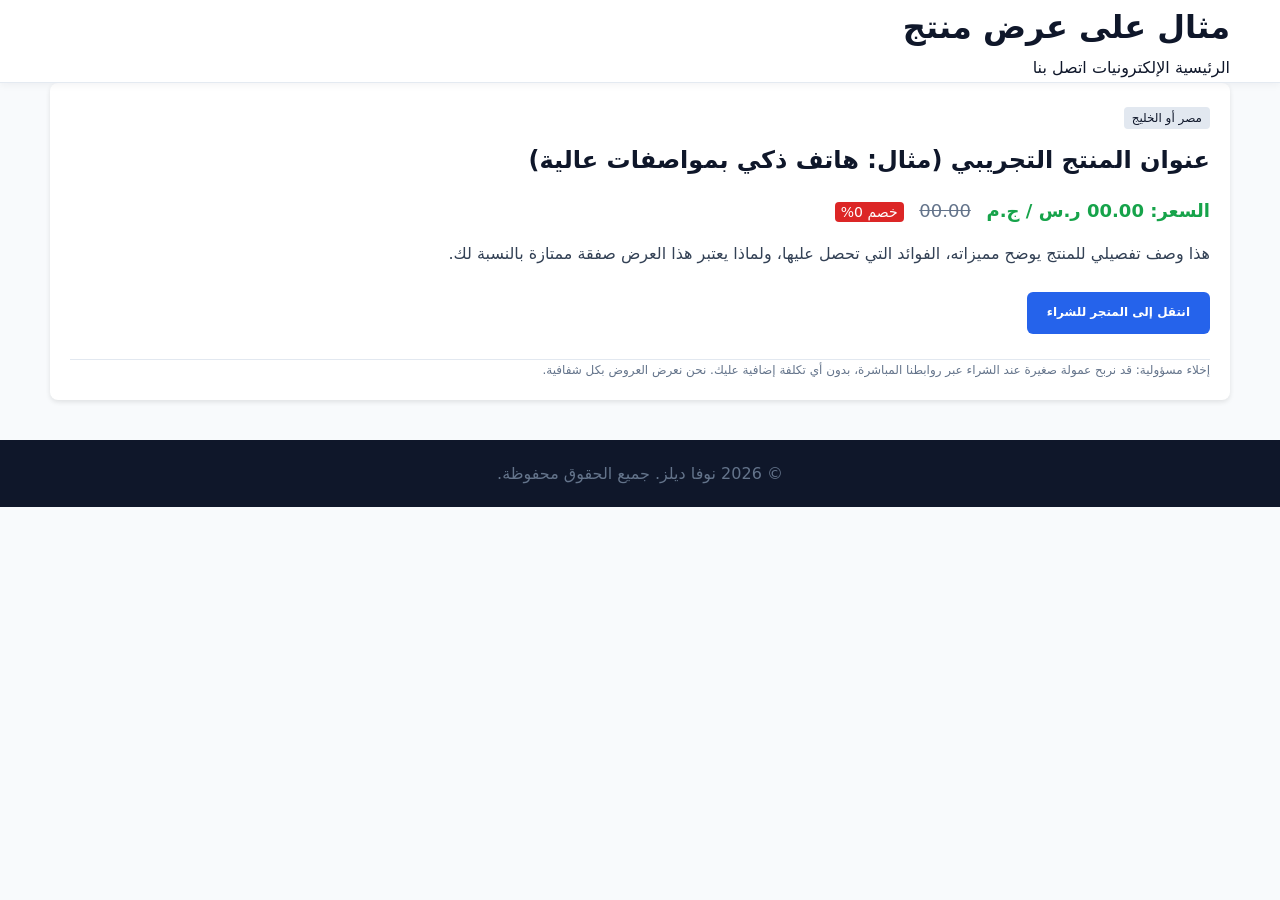
<file: deals/example-product/index.html>
<!DOCTYPE html>
<html lang="ar" dir="rtl">
<head>
    <meta charset="UTF-8">
    <meta name="viewport" content="width=device-width, initial-scale=1.0">
    <meta name="description" content="مثال على صفحة عرض منتج في نوفا ديلز، يوضح شكل العروض والخصومات والروابط التسويقية بالعمولة.">
    <link rel="canonical" href="https://moradmohammed226-byte.github.io/nova-deals/deals/example-product/">
    <title>مثال على عرض منتج | نوفا ديلز</title>
    <link rel="stylesheet" href="../../style.css">
</head>
<body>
    <header class="site-header">
        <div class="container">
            <h1>مثال على عرض منتج</h1>
            <nav>
                <a href="../../index.html">الرئيسية</a>
                <a href="../../categories/electronics.html">الإلكترونيات</a>
                <a href="../../pages/contact.html">اتصل بنا</a>
            </nav>
        </div>
    </header>

    <main class="container content-section">
        <div class="deal-single-card" style="background: #fff; padding: 20px; border-radius: 8px; box-shadow: 0 2px 5px rgba(0,0,0,0.1);">
            <span class="deal-country" style="background: #e2e8f0; padding: 4px 8px; border-radius: 4px; font-size: 12px;">مصر أو الخليج</span>
            <h2 style="margin-top: 10px;">عنوان المنتج التجريبي (مثال: هاتف ذكي بمواصفات عالية)</h2>
            
            <div class="deal-pricing" style="margin: 15px 0; font-size: 18px;">
                <span class="current-price" style="color: #16a34a; font-weight: bold;">السعر: 00.00 ر.س / ج.م</span>
                <span class="old-price" style="text-decoration: line-through; color: #64748b; margin-right: 10px;">00.00</span>
                <span class="discount-badge" style="background: #dc2626; color: white; padding: 2px 6px; border-radius: 4px; font-size: 14px; margin-right: 10px;">خصم 0%</span>
            </div>

            <p class="deal-description" style="line-height: 1.6; color: #334155;">
                هذا وصف تفصيلي للمنتج يوضح مميزاته، الفوائد التي تحصل عليها، ولماذا يعتبر هذا العرض صفقة ممتازة بالنسبة لك.
            </p>

            <div class="deal-action" style="margin-top: 25px;">
                <a href="#" class="btn-affiliate" style="background: #2563eb; color: white; padding: 10px 20px; text-decoration: none; border-radius: 6px; display: inline-block; font-weight: bold;">انتقل إلى المتجر للشراء</a>
            </div>

            <p class="affiliate-disclosure" style="font-size: 12px; color: #64748b; margin-top: 25px; border-top: 1px solid #e2e8f0; pt-2">
                إخلاء مسؤولية: قد نربح عمولة صغيرة عند الشراء عبر روابطنا المباشرة، بدون أي تكلفة إضافية عليك. نحن نعرض العروض بكل شفافية.
            </p>
        </div>
    </main>

    <footer class="site-footer" style="margin-top: 40px; text-align: center; padding: 20px 0; color: #64748b;">
        <div class="container">
            <p>&copy; 2026 نوفا ديلز. جميع الحقوق محفوظة.</p>
        </div>
    </footer>
</body>
</html>
</file>
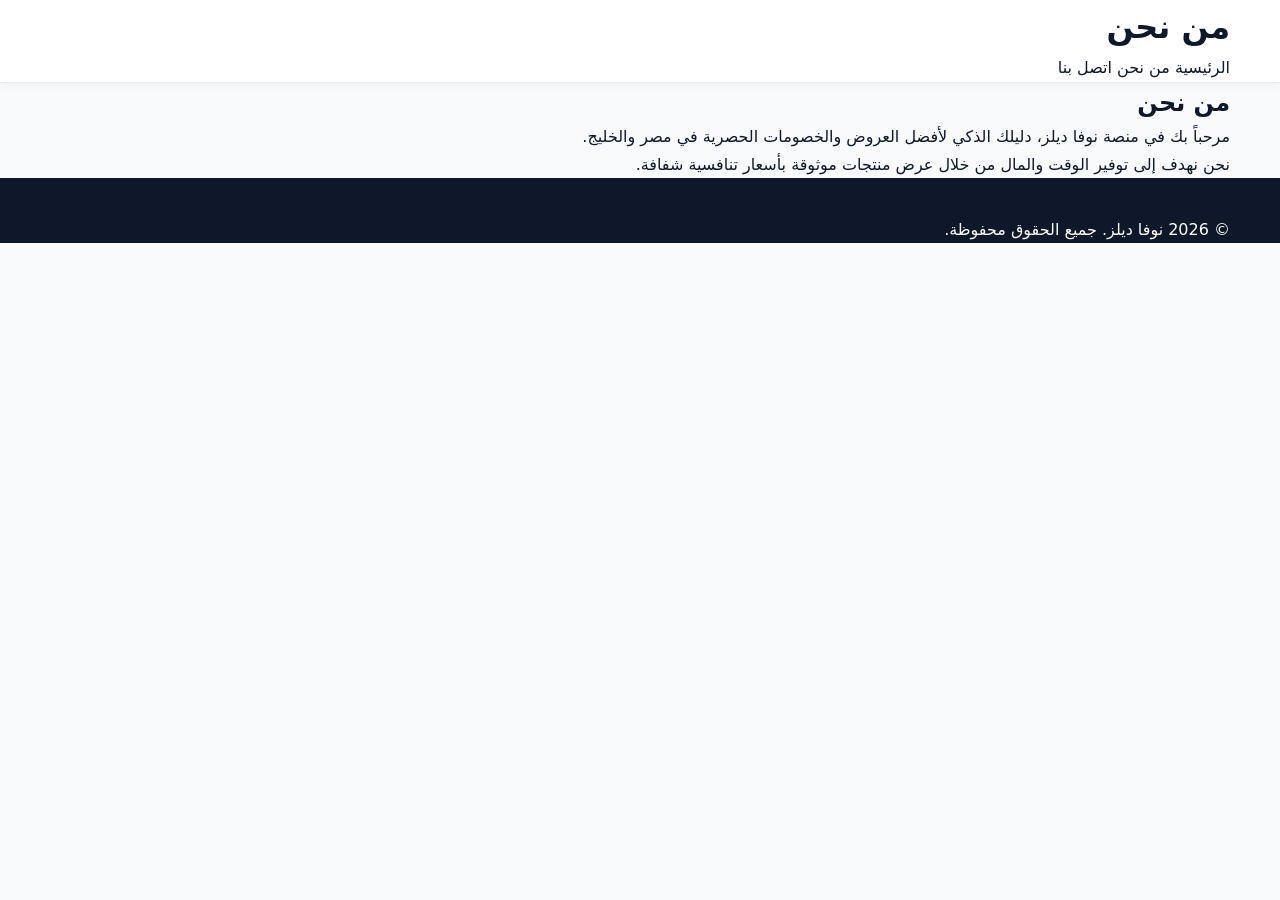
<file: pages/about.html>
<!DOCTYPE html>
<html lang="ar" dir="rtl">
<head>
    <meta charset="UTF-8">
    <meta name="viewport" content="width=device-width, initial-scale=1.0">
    <meta name="description" content="تعرف على نوفا ديلز، منصة تساعدك على اكتشاف العروض والخصومات في مصر والخليج وتوفير الوقت والمال.">
    <link rel="canonical" href="https://moradmohammed226-byte.github.io/nova-deals/pages/about.html">
    <title>من نحن | نوفا ديلز</title>
    <link rel="stylesheet" href="../style.css">
</head>
<body>
    <header class="site-header">
        <div class="container">
            <h1>من نحن</h1>
            <nav>
                <a href="../index.html">الرئيسية</a>
                <a href="about.html">من نحن</a>
                <a href="contact.html">اتصل بنا</a>
            </nav>
        </div>
    </header>

    <main class="container content-section">
        <h2>من نحن</h2>
        <p>مرحباً بك في منصة نوفا ديلز، دليلك الذكي لأفضل العروض والخصومات الحصرية في مصر والخليج.</p>
        <p>نحن نهدف إلى توفير الوقت والمال من خلال عرض منتجات موثوقة بأسعار تنافسية شفافة.</p>
    </main>

    <footer class="site-footer">
        <div class="container">
            <p>&copy; 2026 نوفا ديلز. جميع الحقوق محفوظة.</p>
        </div>
    </footer>
</body>
</html>
</file>
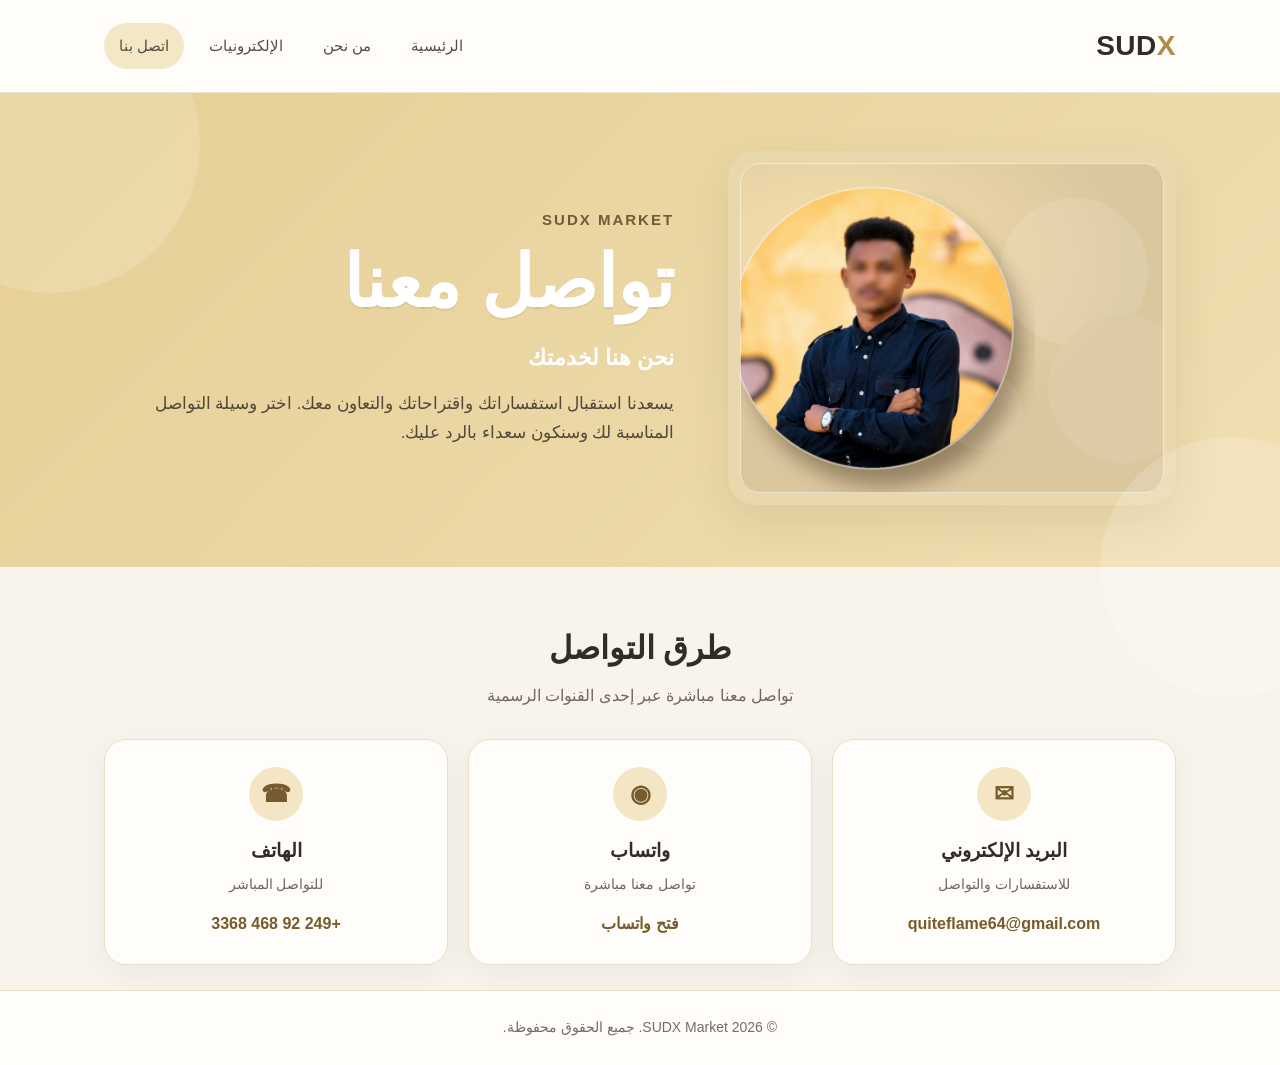
<file: pages/contact.html>
<!doctype html>
<html lang="ar" dir="rtl">
<head>
  <meta charset="utf-8">
  <meta name="viewport" content="width=device-width, initial-scale=1">
  <meta name="description" content="تواصل مع SUDX Market للاستفسارات والاقتراحات والتعاون التجاري عبر قنوات التواصل الرسمية.">
  <link rel="canonical" href="https://moradmohammed226-byte.github.io/nova-deals/pages/contact.html">
  <title>اتصل بنا | SUDX Market</title>
  <style>
    :root{
      --ink:#302c27;
      --muted:#6f675d;
      --cream:#f8f4ec;
      --sand:#ead7a7;
      --sand2:#f2e2b9;
      --line:#eadfca;
      --white:#fffdf9;
      --accent:#b08b43;
      --shadow:0 16px 45px rgba(76,57,24,.10);
    }
    *{box-sizing:border-box}
    html{scroll-behavior:smooth}
    body{margin:0;background:var(--cream);color:var(--ink);font-family:Tahoma,Arial,sans-serif;line-height:1.7}
    a{color:inherit;text-decoration:none}
    .site-header{background:#fffdf9;border-bottom:1px solid #eee6d8}
    .nav{max-width:1120px;margin:auto;padding:22px 24px;display:flex;align-items:center;justify-content:space-between;gap:28px}
    .brand{font-size:28px;font-weight:900;letter-spacing:.5px}
    .brand span:last-child{color:var(--accent)}
    .nav-links{display:flex;align-items:center;gap:10px;flex-wrap:wrap}
    .nav-links a{padding:10px 15px;border-radius:28px;color:#554e45;font-size:15px}
    .nav-links a:hover,.nav-links .active{background:#f4e7c6}
    main{overflow:hidden}
    .hero-wrap{background:linear-gradient(135deg,#e6cf96,#f0dfb3);position:relative}
    .hero-wrap:before,.hero-wrap:after{content:"";position:absolute;border-radius:50%;background:rgba(255,255,255,.16);pointer-events:none}
    .hero-wrap:before{width:300px;height:300px;left:-100px;top:-100px}
    .hero-wrap:after{width:260px;height:260px;right:-80px;bottom:-130px}
    .hero{max-width:1120px;margin:auto;padding:58px 24px 62px;display:grid;grid-template-columns:minmax(0,1.12fr) minmax(320px,.88fr);align-items:center;gap:54px;direction:ltr}
    .hero-copy{direction:rtl;text-align:right;padding:10px 0}
    .eyebrow{font-size:15px;font-weight:800;letter-spacing:2px;color:#6f5b36;margin-bottom:12px}
    h1{font-size:clamp(42px,6vw,72px);line-height:1.05;margin:0 0 18px;font-weight:900;color:#fff;text-shadow:0 2px 1px rgba(78,59,25,.08)}
    .hero-sub{font-size:22px;font-weight:800;color:#fff;margin:0 0 14px}
    .hero-text{max-width:560px;margin:0;color:#51483b;font-size:17px}
    .hero-image{direction:rtl;background:#ead8ad;border-radius:28px;padding:12px;box-shadow:var(--shadow);position:relative}
    .hero-image img{display:block;width:100%;height:330px;object-fit:cover;object-position:center 32%;border-radius:20px}
    .hero-image:after{content:"";position:absolute;inset:12px;border:1px solid rgba(255,255,255,.55);border-radius:20px;pointer-events:none}
    .contact-section{max-width:1120px;margin:auto;padding:54px 24px 25px}
    .section-heading{text-align:center;margin-bottom:30px}
    .section-heading h2{margin:0 0 7px;font-size:32px}
    .section-heading p{margin:0;color:var(--muted)}
    .cards{display:grid;grid-template-columns:repeat(3,1fr);gap:20px}
    .card{background:var(--white);border:1px solid var(--line);border-radius:22px;padding:27px 22px;text-align:center;box-shadow:0 10px 30px rgba(61,48,28,.06)}
    .icon{width:54px;height:54px;margin:0 auto 14px;border-radius:50%;display:grid;place-items:center;background:#f4e6c4;color:#755b2d;font-size:24px;font-weight:900}
    .card h3{margin:0 0 6px;font-size:19px}
    .card p{margin:0 0 13px;color:var(--muted);font-size:14px}
    .card a{font-weight:800;color:#775b2b;overflow-wrap:anywhere}
    .buttons{display:flex;gap:10px;flex-wrap:wrap}
    .btn{display:inline-block;padding:11px 18px;border-radius:24px;font-weight:800}
    .btn.primary{background:#b08b43;color:white}
    .btn.secondary{background:#f2e4c5;color:#644d27}
    footer{border-top:1px solid var(--line);padding:25px 20px;text-align:center;color:#756d62;background:#fffdf9;font-size:14px}
    @media(max-width:800px){
  .nav{flex-direction:column;padding:10px 14px;gap:6px}
  .brand{font-size:21px}
  .nav-links{justify-content:center;gap:4px}
  .nav-links a{padding:5px 8px;font-size:12px}

  .hero{
    display:flex;
    flex-direction:column;
    align-items:center;
    justify-content:center;
    width:calc(100% - 8px);
    margin:0 auto;
    padding:10px 14px 12px;
    gap:5px;
    direction:rtl;
    background:linear-gradient(135deg,#d8bf87,#ead9ad);
    border-radius:18px;
    box-sizing:border-box;
    box-shadow:0 6px 18px rgba(61,48,28,.08);
  }

  .hero-image{
    order:-1;
    width:58px;
    height:58px;
    margin:0 auto 1px;
    padding:4px;
    border-radius:50%;
    box-sizing:border-box;
  }

  .hero-image img{
    width:100%;
    height:100%;
    display:block;
    object-fit:cover;
    object-position:center;
    border-radius:50%;
  }

  .hero-image:after{
    inset:4px;
    border-radius:50%;
  }

  .hero-copy{
    text-align:center;
    padding:0;
    width:100%;
  }

  .eyebrow{
    font-size:10px;
    margin-bottom:1px;
    letter-spacing:1.2px;
  }

  h1{
    font-size:1.55rem;
    line-height:1.1;
    margin:1px 0 2px;
  }

  .hero-sub{
    font-size:13px;
    margin:0 0 2px;
  }

  .hero-text{
    max-width:100%;
    margin:0 auto;
    font-size:11px;
    line-height:1.4;
  }

  .contact-section{padding:18px 16px 14px}
  .section-heading{margin-bottom:10px}
  .section-heading h2{font-size:23px;margin-bottom:2px}
  .section-heading p{font-size:12px}
  .cards{grid-template-columns:repeat(2,1fr);gap:7px}
  .card{border-radius:14px;padding:10px 14px}
  .icon{width:36px;height:36px;margin-bottom:4px;font-size:17px}
  .card h3{margin-bottom:2px;font-size:16px}
  .card p{margin-bottom:4px;font-size:12px}
  .card a{font-size:13px}
}
  </style>
</head>
<body>
<header class="site-header">
  <nav class="nav">
    <a class="brand" href="../index.html">SUD<span>X</span></a>
    <div class="nav-links">
      <a href="../index.html">الرئيسية</a>
      <a href="about.html">من نحن</a>
      <a href="../categories/electronics.html">الإلكترونيات</a>
      <a class="active" href="contact.html">اتصل بنا</a>
    </div>
  </nav>
</header>

<main>
  <section class="hero-wrap">
    <div class="hero">
      <div class="hero-copy">
        <div class="eyebrow">SUDX MARKET</div>
        <h1>تواصل معنا</h1>
        <p class="hero-sub">نحن هنا لخدمتك</p>
        <p class="hero-text">يسعدنا استقبال استفساراتك واقتراحاتك والتعاون معك. اختر وسيلة التواصل المناسبة لك وسنكون سعداء بالرد عليك.</p>
      </div>
      <div class="hero-image">
        <img src="../assets/sudx-founder-contact.png" alt="صورة مؤسس SUDX">
      </div>
    </div>
  </section>

  <section class="contact-section">
    <div class="section-heading">
      <h2>طرق التواصل</h2>
      <p>تواصل معنا مباشرة عبر إحدى القنوات الرسمية</p>
    </div>
    <div class="cards">
      <article class="card">
        <div class="icon">✉</div>
        <h3>البريد الإلكتروني</h3>
        <p>للاستفسارات والتواصل</p>
        <a href="mailto:quiteflame64@gmail.com">quiteflame64@gmail.com</a>
      </article>
      <article class="card">
        <div class="icon">◉</div>
        <h3>واتساب</h3>
        <p>تواصل معنا مباشرة</p>
        <a href="https://whatsapp.com/dl/" target="_blank" rel="noopener noreferrer">فتح واتساب</a>
      </article>
      <article class="card">
        <div class="icon">☎</div>
        <h3>الهاتف</h3>
        <p>للتواصل المباشر</p>
        <a href="tel:+249924683368">+249 92 468 3368</a>
      </article>
    </div>
  </section>

  
</main>

<footer>© 2026 SUDX Market. جميع الحقوق محفوظة.</footer>
</body>
</html>
</file>
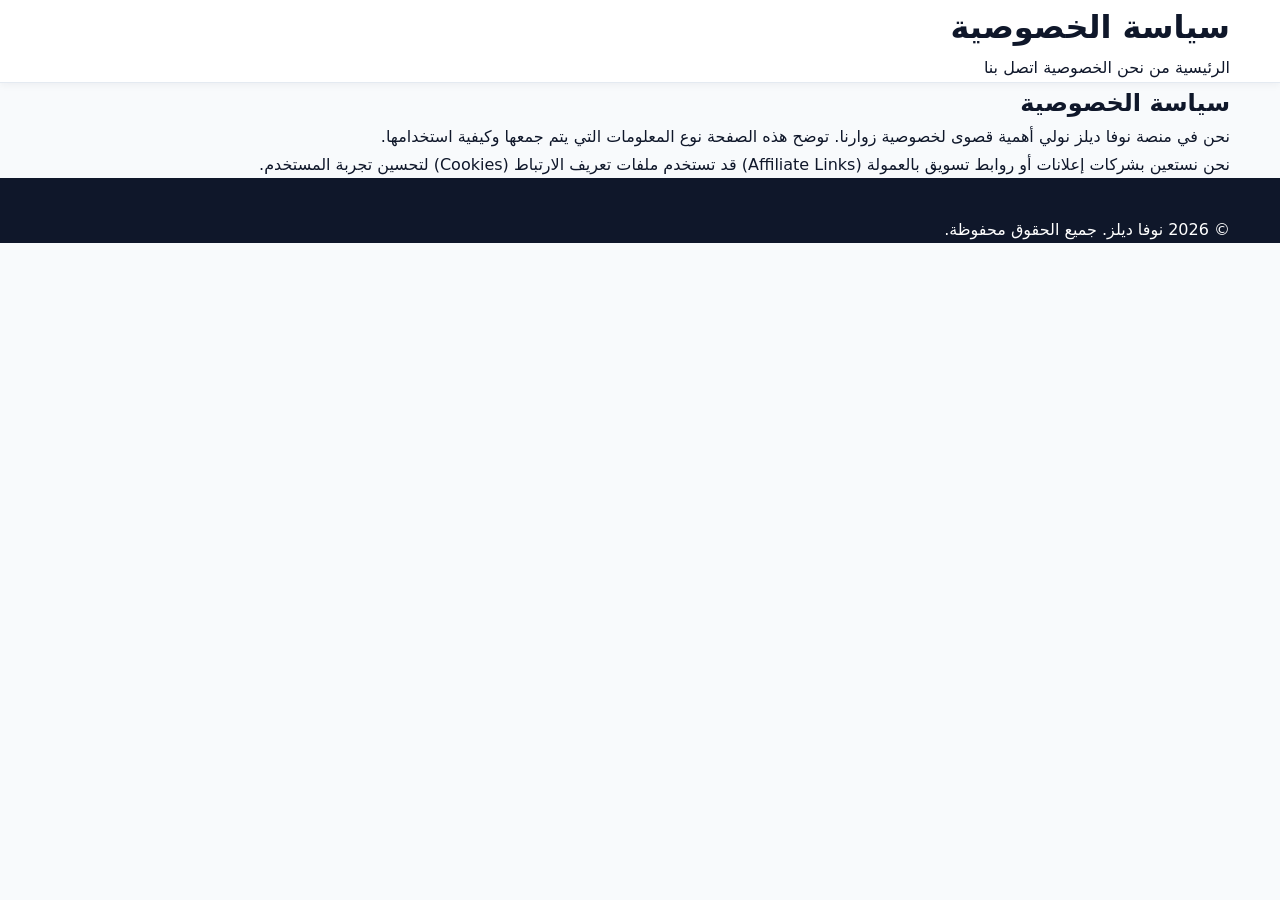
<file: pages/privacy.html>
<!DOCTYPE html>
<html lang="ar" dir="rtl">
<head>
    <meta charset="UTF-8">
    <meta name="viewport" content="width=device-width, initial-scale=1.0">
    <meta name="description" content="تعرف على سياسة الخصوصية في نوفا ديلز وكيفية التعامل مع المعلومات وملفات تعريف الارتباط وروابط التسويق بالعمولة.">
<link rel="canonical" href="https://moradmohammed226-byte.github.io/nova-deals/pages/privacy.html">
<title>سياسة الخصوصية | نوفا ديلز</title>
    <link rel="stylesheet" href="../style.css">
</head>
<body>
    <header class="site-header">
        <div class="container">
            <h1>سياسة الخصوصية</h1>
            <nav>
                <a href="../index.html">الرئيسية</a>
                <a href="about.html">من نحن</a>
                <a href="privacy.html">الخصوصية</a>
                <a href="contact.html">اتصل بنا</a>
            </nav>
        </div>
    </header>

    <main class="container content-section">
        <h2>سياسة الخصوصية</h2>
        <p>نحن في منصة نوفا ديلز نولي أهمية قصوى لخصوصية زوارنا. توضح هذه الصفحة نوع المعلومات التي يتم جمعها وكيفية استخدامها.</p>
        <p>نحن نستعين بشركات إعلانات أو روابط تسويق بالعمولة (Affiliate Links) قد تستخدم ملفات تعريف الارتباط (Cookies) لتحسين تجربة المستخدم.</p>
    </main>

    <footer class="site-footer">
        <div class="container">
            <p>&copy; 2026 نوفا ديلز. جميع الحقوق محفوظة.</p>
        </div>
    </footer>
</body>
</html>
</file>
<file: style.css>
:root {
    --primary: #0f766e;
    --primary-dark: #115e59;
    --primary-soft: #f0fdfa;
    --accent: #f59e0b;
    --success: #10b981;
    --danger: #ef4444;

    --bg: #f8fafc;
    --surface: #ffffff;
    --surface-soft: #f1f5f9;

    --text: #0f172a;
    --text-soft: #475569;
    --text-muted: #64748b;

    --border: #e2e8f0;

    --shadow-sm: 0 2px 8px rgba(15, 23, 42, .05);
    --shadow-md: 0 8px 24px rgba(15, 23, 42, .08);
    --shadow-lg: 0 18px 45px rgba(15, 23, 42, .12);

    --radius-sm: 10px;
    --radius-md: 16px;
    --radius-lg: 22px;
    --radius-xl: 28px;
    --pill: 999px;

    --container: 1180px;
    --transition: .25s ease;
}

*,
*::before,
*::after {
    box-sizing: border-box;
    margin: 0;
    padding: 0;
}

html {
    scroll-behavior: smooth;
    -webkit-text-size-adjust: 100%;
}

body {
    min-height: 100vh;
    background: var(--bg);
    color: var(--text);
    font-family:
        system-ui,
        -apple-system,
        BlinkMacSystemFont,
        "Segoe UI",
        Roboto,
        Arial,
        sans-serif;
    line-height: 1.7;
    direction: rtl;
    text-align: right;
    overflow-x: hidden;
}

a {
    color: inherit;
    text-decoration: none;
}

button,
input {
    font: inherit;
}

.container {
    width: min(100% - 32px, var(--container));
    margin-inline: auto;
}

/* =========================
   TOP BAR
========================= */

.topbar {
    background: linear-gradient(135deg, #115e59, #0f766e);
    color: #fff;
    text-align: center;
    padding: 8px 16px;
    font-size: 13px;
    font-weight: 700;
}

/* =========================
   HEADER
========================= */

.site-header {
    position: sticky;
    top: 0;
    z-index: 100;
    background: rgba(255, 255, 255, .94);
    backdrop-filter: blur(14px);
    -webkit-backdrop-filter: blur(14px);
    border-bottom: 1px solid rgba(226, 232, 240, .9);
    box-shadow: var(--shadow-sm);
}

.header-inner {
    display: grid;
    grid-template-columns: 1fr auto;
    gap: 12px;
    align-items: center;
    padding-block: 12px;
}

.brand {
    display: inline-flex;
    align-items: center;
    gap: 9px;
    font-size: 21px;
    font-weight: 900;
    white-space: nowrap;
}

.brand strong {
    color: var(--primary);
}

.brand-icon {
    width: 38px;
    height: 38px;
    display: grid;
    place-items: center;
    border-radius: 12px;
    color: #fff;
    background: linear-gradient(135deg, var(--primary), #0f766e);
    box-shadow: 0 7px 18px rgba(37, 99, 235, .25);
}

.header-deals {
    padding: 8px 13px;
    border-radius: var(--pill);
    background: var(--primary-soft);
    color: var(--primary);
    font-size: 13px;
    font-weight: 800;
    white-space: nowrap;
}

.search-box {
    grid-column: 1 / -1;
    display: flex;
    align-items: center;
    width: 100%;
    height: 46px;
    background: var(--surface-soft);
    border: 1px solid var(--border);
    border-radius: var(--pill);
    padding-inline-start: 15px;
    overflow: hidden;
    transition: var(--transition);
}

.search-box:focus-within {
    background: #fff;
    border-color: var(--primary);
    box-shadow: 0 0 0 4px rgba(15, 118, 110, .12);
}

.search-box input {
    width: 100%;
    min-width: 0;
    border: 0;
    outline: 0;
    background: transparent;
    color: var(--text);
    padding: 0 14px;
}

.search-box input::placeholder {
    color: #94a3b8;
}

.search-box button {
    width: 46px;
    height: 46px;
    flex-shrink: 0;
    border: 0;
    background: var(--primary);
    color: #fff;
    cursor: pointer;
    font-size: 24px;
    transition: var(--transition);
}

.search-box button:hover {
    background: var(--primary-dark);
}

.main-nav {
    grid-column: 1 / -1;
    display: flex;
    gap: 6px;
    overflow-x: auto;
    scrollbar-width: none;
    padding: 2px 0 3px;
    scroll-snap-type: x proximity;
}

.main-nav::-webkit-scrollbar {
    display: none;
}

.main-nav a {
    flex: 0 0 auto;
    padding: 8px 13px;
    border-radius: var(--pill);
    color: var(--text-soft);
    font-size: 13px;
    font-weight: 750;
    white-space: nowrap;
    scroll-snap-align: start;
    transition: var(--transition);
}

.main-nav a:hover {
    color: var(--primary);
    background: var(--primary-soft);
}

.main-nav a.active {
    color: #fff;
    background: var(--primary);
    box-shadow: 0 5px 14px rgba(37, 99, 235, .2);
}

/* =========================
   HERO
========================= */

.hero {
    position: relative;
    overflow: hidden;
    color: #fff;
    background:
        radial-gradient(circle at 85% 20%, rgba(255,255,255,.13), transparent 30%),
        linear-gradient(135deg, #134e4a, #115e59 58%, #0f766e);
}

.hero-inner {
    display: grid;
    gap: 30px;
    align-items: center;
    padding-block: 48px;
}

.hero-content {
    max-width: 680px;
}

.hero-badge {
    display: inline-flex;
    align-items: center;
    padding: 7px 13px;
    border: 1px solid rgba(255,255,255,.2);
    border-radius: var(--pill);
    background: rgba(255,255,255,.1);
    color: #fff;
    font-size: 12px;
    font-weight: 800;
}

.hero h1 {
    margin-top: 16px;
    font-size: clamp(32px, 8vw, 58px);
    line-height: 1.18;
    letter-spacing: -.8px;
    font-weight: 900;
}

.hero h1 span {
    display: block;
    color: #fbbf24;
}

.hero-content > p {
    max-width: 570px;
    margin-top: 16px;
    color: rgba(255,255,255,.82);
    font-size: 16px;
}

.hero-actions {
    display: flex;
    flex-wrap: wrap;
    gap: 10px;
    margin-top: 24px;
}

.btn-primary,
.btn-secondary {
    display: inline-flex;
    align-items: center;
    justify-content: center;
    min-height: 46px;
    padding: 10px 19px;
    border-radius: var(--pill);
    font-size: 14px;
    font-weight: 800;
    transition: var(--transition);
}

.btn-primary {
    background: #fff;
    color: var(--primary-dark);
    box-shadow: 0 8px 20px rgba(0,0,0,.12);
}

.btn-primary:hover {
    transform: translateY(-2px);
    box-shadow: 0 12px 28px rgba(0,0,0,.18);
}

.btn-secondary {
    border: 1px solid rgba(255,255,255,.35);
    color: #fff;
    background: rgba(255,255,255,.08);
}

.btn-secondary:hover {
    background: rgba(255,255,255,.16);
}

.hero-trust {
    display: flex;
    flex-wrap: wrap;
    gap: 28px;
    margin-top: 28px;
}

.hero-trust div {
    display: flex;
    flex-direction: column;
}

.hero-trust strong {
    color: #fff;
    font-size: 21px;
    font-weight: 900;
}

.hero-trust span {
    color: rgba(255,255,255,.65);
    font-size: 12px;
}

.hero-card {
    display: none;
    position: relative;
    max-width: 360px;
    margin-inline: auto;
    padding: 22px;
    border: 1px solid rgba(255,255,255,.2);
    border-radius: var(--radius-xl);
    background: rgba(255,255,255,.1);
    backdrop-filter: blur(12px);
    box-shadow: var(--shadow-lg);
}

.hero-card-badge {
    position: absolute;
    top: 18px;
    inset-inline-start: 18px;
    padding: 6px 10px;
    border-radius: var(--pill);
    background: #ef4444;
    color: #fff;
    font-size: 11px;
    font-weight: 900;
}

.hero-product-icon {
    height: 190px;
    display: grid;
    place-items: center;
    border-radius: var(--radius-lg);
    background: linear-gradient(135deg, #ccfbf1, #d1fae5);
    font-size: 78px;
}

.hero-card-category {
    display: block;
    margin-top: 17px;
    color: #99f6e4;
    font-size: 12px;
    font-weight: 800;
}

.hero-card h2 {
    margin-top: 6px;
    font-size: 22px;
    line-height: 1.4;
}

.hero-card p {
    margin-top: 5px;
    color: rgba(255,255,255,.7);
    font-size: 13px;
}

.hero-price {
    display: flex;
    align-items: center;
    justify-content: space-between;
    margin-top: 18px;
    padding-top: 15px;
    border-top: 1px solid rgba(255,255,255,.14);
}

.hero-price span {
    color: rgba(255,255,255,.7);
    font-size: 12px;
}

.hero-price strong {
    color: #fbbf24;
    font-size: 30px;
}

/* =========================
   SECTIONS
========================= */

.section {
    padding-block: 48px;
}

.section-heading {
    display: flex;
    align-items: flex-end;
    justify-content: space-between;
    gap: 16px;
    margin-bottom: 22px;
}

.section-label {
    display: inline-block;
    margin-bottom: 5px;
    color: var(--primary);
    font-size: 12px;
    font-weight: 900;
}

.section-heading h2 {
    color: var(--text);
    font-size: clamp(23px, 5vw, 32px);
    line-height: 1.25;
    font-weight: 900;
}

.section-note {
    padding: 7px 11px;
    border-radius: var(--pill);
    background: #fff7ed;
    color: #c2410c;
    font-size: 11px;
    font-weight: 800;
    white-space: nowrap;
}

/* =========================
   CATEGORIES
========================= */

.category-grid {
    display: grid;
    grid-template-columns: repeat(2, 1fr);
    gap: 11px;
}

.category-card {
    min-width: 0;
    display: flex;
    flex-direction: column;
    align-items: center;
    text-align: center;
    padding: 18px 10px;
    background: var(--surface);
    border: 1px solid var(--border);
    border-radius: var(--radius-md);
    box-shadow: var(--shadow-sm);
    transition: var(--transition);
}

.category-card:hover {
    transform: translateY(-3px);
    border-color: #99f6e4;
    box-shadow: var(--shadow-md);
}

.category-card span {
    display: grid;
    place-items: center;
    width: 48px;
    height: 48px;
    margin-bottom: 8px;
    border-radius: 14px;
    background: var(--primary-soft);
    font-size: 24px;
}

.category-card strong {
    font-size: 14px;
    font-weight: 850;
}

.category-card small {
    margin-top: 2px;
    color: var(--text-muted);
    font-size: 11px;
}

/* =========================
   DEALS
========================= */

.deals-section {
    background: #f1f5f9;
}

.deals-grid {
    display: grid;
    grid-template-columns: 1fr;
    gap: 16px;
}

.deal-card {
    display: flex;
    flex-direction: column;
    min-width: 0;
    overflow: hidden;
    background: var(--surface);
    border: 1px solid var(--border);
    border-radius: var(--radius-lg);
    box-shadow: var(--shadow-sm);
    transition: var(--transition);
}

.deal-card:hover {
    transform: translateY(-4px);
    box-shadow: var(--shadow-lg);
}

.deal-image {
    height: 170px;
    display: grid;
    place-items: center;
    overflow: hidden;
    font-size: 64px;
}

.deal-image img {
    display: block;
    width: 100%;
    height: 100%;
    object-fit: cover;
}

.deal-image.blue {
    background: linear-gradient(135deg, #ccfbf1, #99f6e4);
}

.deal-image.orange {
    background: linear-gradient(135deg, #fef3c7, #fed7aa);
}

.deal-image.green {
    background: linear-gradient(135deg, #d1fae5, #a7f3d0);
}

.deal-content {
    display: flex;
    flex-direction: column;
    flex: 1;
    padding: 17px;
}

.deal-category {
    align-self: flex-start;
    padding: 5px 9px;
    border-radius: var(--pill);
    background: var(--primary-soft);
    color: var(--primary);
    font-size: 11px;
    font-weight: 900;
}

.deal-card h3 {
    margin-top: 11px;
    font-size: 18px;
    line-height: 1.45;
    font-weight: 850;
    display: -webkit-box;
    -webkit-box-orient: vertical;
    -webkit-line-clamp: 2;
    overflow: hidden;
}

.deal-card p {
    margin-top: 8px;
    color: var(--text-muted);
    font-size: 13px;
}

.deal-bottom {
    display: flex;
    align-items: center;
    justify-content: space-between;
    gap: 12px;
    margin-top: auto;
    padding-top: 16px;
}

.deal-bottom div {
    display: flex;
    flex-direction: column;
}

.deal-bottom small {
    color: var(--text-muted);
    font-size: 10px;
}

.deal-bottom strong {
    color: var(--success);
    font-size: 21px;
    font-weight: 900;
}

.btn-affiliate {
    display: inline-flex;
    align-items: center;
    justify-content: center;
    min-height: 42px;
    padding: 9px 14px;
    border-radius: 11px;
    background: var(--primary);
    color: #fff;
    font-size: 12px;
    font-weight: 850;
    white-space: nowrap;
    transition: var(--transition);
}

.btn-affiliate:hover {
    background: var(--primary-dark);
    transform: translateY(-1px);
}

/* =========================
   TRUST
========================= */

.trust-section {
    padding-block: 38px;
    background: #fff;
    border-block: 1px solid var(--border);
}

.trust-grid {
    display: grid;
    gap: 12px;
}

.trust-item {
    display: flex;
    align-items: flex-start;
    gap: 12px;
    padding: 16px;
    border-radius: var(--radius-md);
    background: var(--bg);
}

.trust-item > span {
    display: grid;
    place-items: center;
    width: 34px;
    height: 34px;
    flex-shrink: 0;
    border-radius: 50%;
    background: #d1fae5;
    color: #047857;
    font-weight: 900;
}

.trust-item strong {
    display: block;
    font-size: 14px;
}

.trust-item p {
    margin-top: 2px;
    color: var(--text-muted);
    font-size: 11px;
}

/* =========================
   FOOTER
========================= */

.site-footer {
    margin-top: 0;
    padding-top: 38px;
    background: #0f172a;
    color: #fff;
}

.footer-brand strong {
    font-size: 22px;
}

.footer-brand p {
    max-width: 500px;
    margin-top: 8px;
    color: #94a3b8;
    font-size: 13px;
}

.footer-links {
    display: flex;
    flex-wrap: wrap;
    gap: 8px 18px;
    margin-top: 24px;
    padding-block: 20px;
    border-block: 1px solid rgba(255,255,255,.08);
}

.footer-links a {
    color: #cbd5e1;
    font-size: 12px;
    transition: var(--transition);
}

.footer-links a:hover {
    color: #fff;
}

.footer-bottom {
    display: flex;
    flex-direction: column;
    gap: 5px;
    padding-block: 20px;
    color: #64748b;
    font-size: 11px;
}

/* =========================
   TABLET
========================= */

@media (min-width: 640px) {

    .category-grid {
        grid-template-columns: repeat(3, 1fr);
    }

    .deals-grid {
        grid-template-columns: repeat(2, 1fr);
    }

    .trust-grid {
        grid-template-columns: repeat(3, 1fr);
    }

    .trust-item {
        min-height: 100%;
    }
}

/* =========================
   DESKTOP
========================= */

@media (min-width: 900px) {

    .header-inner {
        grid-template-columns: auto minmax(280px, 430px) auto;
    }

    .search-box {
        grid-column: auto;
    }

    .main-nav {
        grid-column: 1 / -1;
        justify-content: center;
    }

    .hero-inner {
        grid-template-columns: minmax(0, 1.25fr) minmax(300px, .75fr);
        padding-block: 70px;
    }

    .hero-card {
        display: block;
    }

    .category-grid {
        grid-template-columns: repeat(5, 1fr);
    }

    .deals-grid {
        grid-template-columns: repeat(3, 1fr);
        gap: 20px;
    }

    .deal-image {
        height: 190px;
    }

    .footer-bottom {
        flex-direction: row;
        justify-content: space-between;
    }
}

/* =========================
   LARGE DESKTOP
========================= */

@media (min-width: 1200px) {

    .hero-inner {
        padding-block: 82px;
    }

    .section {
        padding-block: 64px;
    }
}

/* =========================
   ACCESSIBILITY
========================= */

:focus-visible {
    outline: 3px solid rgba(37, 99, 235, .35);
    outline-offset: 3px;
}

@media (prefers-reduced-motion: reduce) {
    html {
        scroll-behavior: auto;
    }

    *,
    *::before,
    *::after {
        transition: none !important;
    }
}

/* Homepage deals cards — scoped to avoid affecting other pages */
#homeDealsGrid {
    grid-template-columns: repeat(4, minmax(0, 1fr));
    gap: 18px;
    align-items: stretch;
}

#homeDealsGrid .deal-card {
    min-width: 0;
    overflow: hidden;
    display: flex;
    flex-direction: column;
    box-sizing: border-box;
}

#homeDealsGrid .deal-image {
    width: 100%;
    height: 190px;
    min-height: 190px;
    flex: none;
    overflow: hidden;
    box-sizing: border-box;
}

#homeDealsGrid .deal-image img {
    display: block;
    width: 100%;
    height: 100%;
    object-fit: cover;
}

#homeDealsGrid .deal-content {
    min-width: 0;
    flex: 1;
    display: flex;
    flex-direction: column;
    gap: 8px;
    padding: 14px;
    box-sizing: border-box;
}

#homeDealsGrid .deal-category {
    width: max-content;
    max-width: 100%;
    overflow: hidden;
    text-overflow: ellipsis;
    white-space: nowrap;
}

#homeDealsGrid .deal-card h3 {
    min-width: 0;
    margin: 0;
    font-size: 15px;
    line-height: 1.45;
    font-weight: 700;
    display: -webkit-box;
    -webkit-box-orient: vertical;
    -webkit-line-clamp: 2;
    overflow: hidden;
    overflow-wrap: anywhere;
    word-break: break-word;
}

#homeDealsGrid .deal-card p {
    min-width: 0;
    margin: 0;
    line-height: 1.4;
    overflow-wrap: anywhere;
}

#homeDealsGrid .deal-bottom {
    min-width: 0;
    margin-top: auto;
    padding-top: 8px;
    flex-wrap: wrap;
}

#homeDealsGrid .btn-affiliate {
    max-width: 100%;
    box-sizing: border-box;
}

@media (max-width: 1100px) {
    #homeDealsGrid {
        grid-template-columns: repeat(3, minmax(0, 1fr));
    }
}

@media (max-width: 640px) {
    #homeDealsGrid {
        grid-template-columns: repeat(2, minmax(0, 1fr));
        gap: 10px;
    }

    #homeDealsGrid .deal-image {
        height: 140px;
        min-height: 140px;
    }

    #homeDealsGrid .deal-content {
        padding: 10px;
        gap: 7px;
    }

    #homeDealsGrid .deal-card h3 {
        font-size: 13px;
        line-height: 1.35;
        -webkit-line-clamp: 2;
    }

    #homeDealsGrid .deal-bottom {
        flex-direction: column;
        align-items: stretch;
        gap: 8px;
    }

    #homeDealsGrid .btn-affiliate {
        width: 100%;
    }
}
</file>
